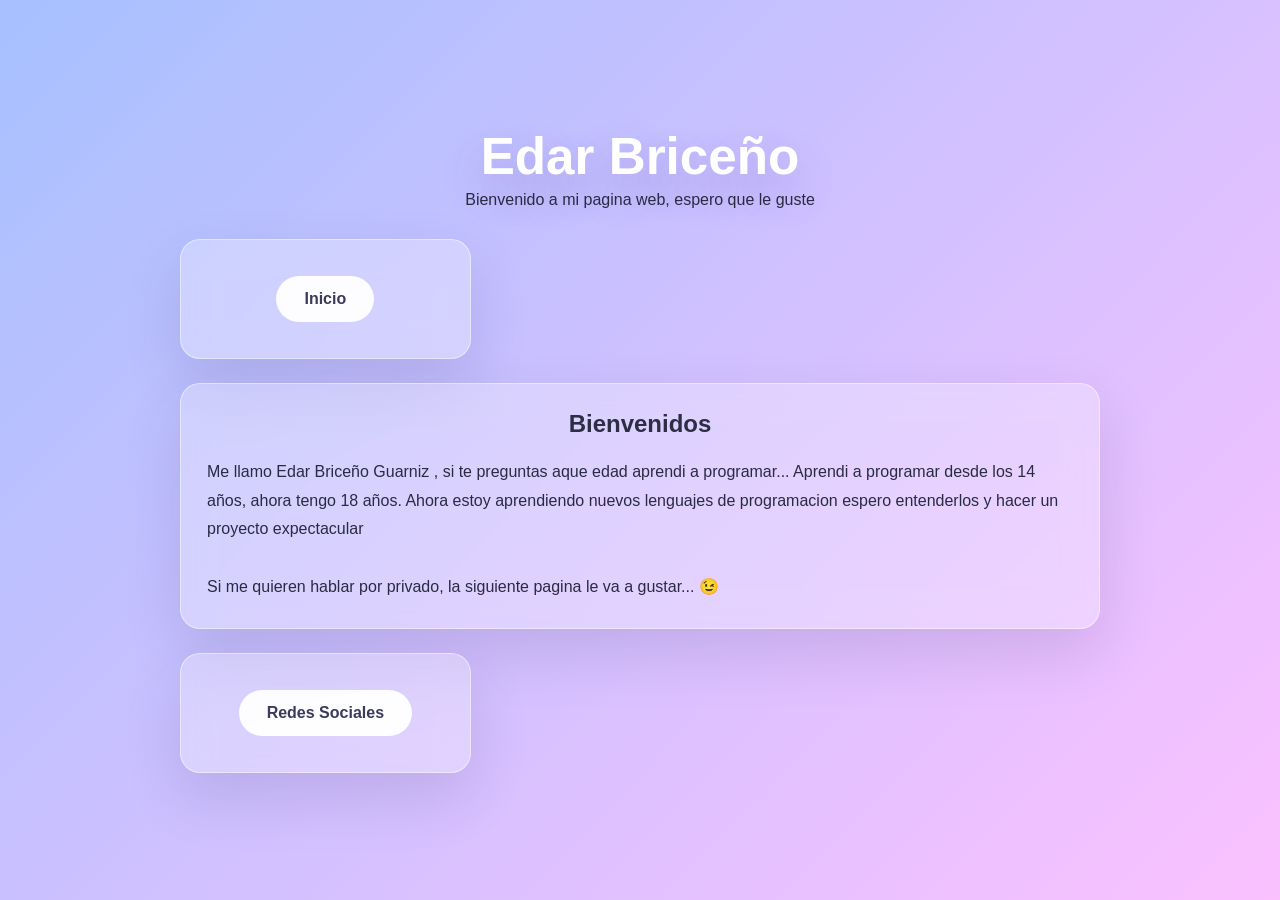
<file: index.html>
<!DOCTYPE html>
<html lang="es">
<head>
    <meta charset="UTF-8">
    <meta name="viewport" content="width=device-width, initial-scale=1.0">
    <title>Web Básico</title>
    <link rel="icon" href="upminaa.jpeg" type="image/jpeg">
    <link rel="stylesheet" href="index.css">
</head>
<body>
    <main class="page">
        <header class="hero">
            <h1>Edar Briceño</h1>
            <p>Bienvenido a mi pagina web, espero que le guste</p>
        </header>

        <section class="cards">
            <article class="card button-card">
                <a href="index.html" class="btn-link">Inicio</a>
            </article>

            <article class="card intro-card">
                <h2>Bienvenidos</h2>
                <p> Me llamo Edar Briceño Guarniz ,
                    si te preguntas aque edad aprendi a programar... Aprendi a programar desde los 14 años, ahora tengo 18 años. 
                    Ahora estoy aprendiendo nuevos lenguajes de programacion espero entenderlos y hacer un proyecto expectacular <br>
                    <br>
                    Si me quieren hablar por privado, la siguiente pagina le va a gustar... 😉

                    </p>
            </article>

            <article class="card button-card">
                <a href="redes_sociales.html" class="btn-link">Redes Sociales</a>
            </article>
        </section>
    </main>
</body>
</html>
</file>
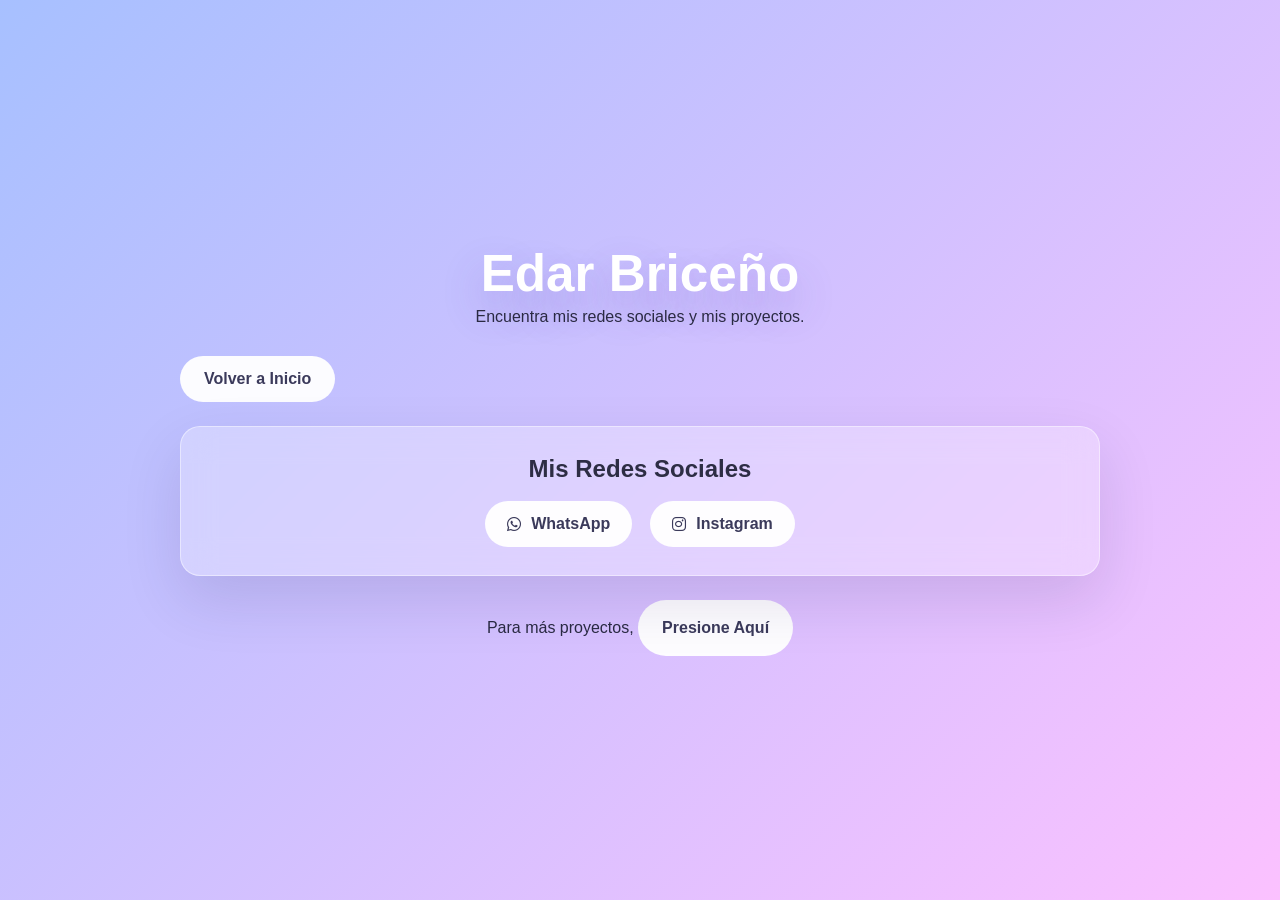
<file: redes_sociales.html>
<!DOCTYPE html>
<html lang="es">
<head>
    <meta charset="UTF-8">
    <meta name="viewport" content="width=device-width, initial-scale=1.0">
    <title>Redes Sociales - Web Básico</title>
    <link rel="stylesheet" href="redes_sociales.css">
    <link rel="stylesheet" href="https://cdnjs.cloudflare.com/ajax/libs/font-awesome/6.5.1/css/all.min.css" integrity="sha512-k6RqeWeci5ZR/Lv4MR0sA0FfDOMgQf92H8rWV+K0qG8wE5nqZ+BgT6ZVxzTWCnNtJ6nPR5h1Y8m7Z7a7uoyW8g==" crossorigin="anonymous" referrerpolicy="no-referrer" />
</head>
<body>
    <main class="page">
        <header class="hero">
            <h1>Edar Briceño</h1>
            <p>Encuentra mis redes sociales y mis proyectos.</p>
        </header>

        <nav class="breadcrumbs">
            <a href="index.html" class="btn-link">Volver a Inicio</a>
        </nav>

        <section class="card socials-card">
            <h2>Mis Redes Sociales</h2>
            <div class="redes">
                <a href="https://wa.me/+51987189468" target="_blank" class="social-link whatsapp">
                    <i class="fab fa-whatsapp"></i> WhatsApp
                </a>
                <a href="https://instagram.com/edar674" target="_blank" class="social-link instagram">
                    <i class="fab fa-instagram"></i> Instagram
                </a>
            </div>
        </section>

        <p class="more">
            Para más proyectos,
            <a href="https://github.com/edarbg98?tab=repositories" target="_blank" class="github-link">Presione Aquí</a>
        </p>
    </main>
</body>
</html>
</file>
<file: index.css>
* {
    box-sizing: border-box;
}

body {
    margin: 0;
    min-height: 100vh;
    background: linear-gradient(135deg, #a7c0ff, #fbc1ff);
    font-family: 'Arial', sans-serif;
    color: #2d2d44;
}

.page {
    min-height: 100vh;
    max-width: 1120px;
    margin: 0 auto;
    padding: 40px 20px;
    display: flex;
    flex-direction: column;
    align-items: center;
    justify-content: center;
    gap: 24px;
}

.hero {
    text-align: center;
    max-width: 760px;
}

.cards {
    width: 100%;
    max-width: 920px;
    display: grid;
    gap: 24px;
    grid-template-columns: 1fr;
}

.card {
    width: 100%;
    min-width: 0;
}

@media (min-width: 768px) {
    .cards {
        grid-template-columns: repeat(3, minmax(0, 1fr));
        align-items: stretch;
    }

    .intro-card {
        grid-column: 1 / -1;
    }
}

@media (max-width: 767px) {
    .btn-link {
        width: 100%;
        justify-content: center;
    }
}

.card {
    background: rgba(255, 255, 255, 0.28);
    border: 1px solid rgba(255, 255, 255, 0.45);
    border-radius: 20px;
    box-shadow: 0 24px 60px rgba(22, 18, 70, 0.12);
    padding: 26px;
    backdrop-filter: blur(16px);
}

.button-card {
    display: flex;
    justify-content: center;
    align-items: center;
    min-height: 120px;
}

.btn-link {
    display: inline-flex;
    align-items: center;
    justify-content: center;
    padding: 14px 28px;
    border-radius: 999px;
    background: rgba(255, 255, 255, 0.95);
    color: #3b3a5b;
    font-weight: 700;
    text-decoration: none;
    transition: transform 0.25s ease, box-shadow 0.25s ease;
}

.btn-link:hover {
    transform: translateY(-2px);
    box-shadow: 0 16px 30px rgba(0, 0, 0, 0.12);
}

h1 {
    margin: 0;
    font-size: clamp(2.4rem, 4vw, 4rem);
    color: #ffffff;
    text-shadow: 0 18px 40px rgba(94, 67, 179, 0.3);
}

h2 {
    margin-top: 0;
    color: #2d2d44;
    text-align: center;
}

p {
    margin: 0;
    line-height: 1.8;
    color: #2a2a43;
}

.intro-card p {
    max-width: 100%;
}
</file>
<file: redes_sociales.css>
* {
    box-sizing: border-box;
}

body {
    margin: 0;
    min-height: 100vh;
    background: linear-gradient(135deg, #a7c0ff, #fbc1ff);
    font-family: 'Arial', sans-serif;
    color: #2d2d44;
}

.page {
    min-height: 100vh;
    max-width: 1120px;
    margin: 0 auto;
    padding: 40px 20px;
    display: flex;
    flex-direction: column;
    align-items: center;
    justify-content: center;
    gap: 24px;
}

.hero {
    text-align: center;
    max-width: 780px;
}

.breadcrumbs {
    width: 100%;
    max-width: 920px;
}

.card {
    width: 100%;
    max-width: 920px;
    background: rgba(255, 255, 255, 0.28);
    border: 1px solid rgba(255, 255, 255, 0.45);
    border-radius: 20px;
    box-shadow: 0 24px 60px rgba(22, 18, 70, 0.12);
    padding: 28px;
    backdrop-filter: blur(16px);
}

.socials-card {
    display: flex;
    flex-direction: column;
    gap: 18px;
    width: 100%;
}

.redes {
    display: flex;
    flex-direction: column;
    gap: 18px;
    width: 100%;
}

.social-link {
    display: inline-flex;
    align-items: center;
    justify-content: center;
    gap: 10px;
    width: 100%;
    max-width: 380px;
    margin: 0 auto;
    padding: 14px 22px;
    border-radius: 999px;
    background: rgba(255, 255, 255, 0.95);
    color: #3b3a5b;
    text-decoration: none;
    font-weight: 700;
    transition: transform 0.25s ease, box-shadow 0.25s ease, color 0.25s ease;
}

@media (min-width: 768px) {
    .redes {
        flex-direction: row;
        flex-wrap: wrap;
        justify-content: center;
    }

    .social-link {
        width: auto;
        margin: 0;
    }
}

.social-link:hover {
    transform: translateY(-2px);
    box-shadow: 0 16px 30px rgba(0, 0, 0, 0.12);
}

.whatsapp:hover {
    color: #25d366;
}

.instagram:hover {
    color: #c13584;
}

.btn-link,
.github-link {
    display: inline-flex;
    align-items: center;
    justify-content: center;
    padding: 14px 24px;
    border-radius: 999px;
    background: rgba(255, 255, 255, 0.95);
    color: #3b3a5b;
    text-decoration: none;
    font-weight: 700;
    transition: transform 0.25s ease, box-shadow 0.25s ease;
}

.btn-link:hover,
.github-link:hover {
    transform: translateY(-2px);
    box-shadow: 0 16px 30px rgba(0, 0, 0, 0.12);
}

h1 {
    margin: 0;
    font-size: clamp(2.4rem, 4vw, 4rem);
    color: #ffffff;
    text-shadow: 0 18px 40px rgba(94, 67, 179, 0.3);
}

h2 {
    margin: 0;
    color: #2d2d44;
    text-align: center;
}

p {
    margin: 0;
    line-height: 1.8;
    color: #2a2a43;
}

.more {
    text-align: center;
    font-size: 1rem;
}

.more a {
    text-decoration: none;
}
</file>
